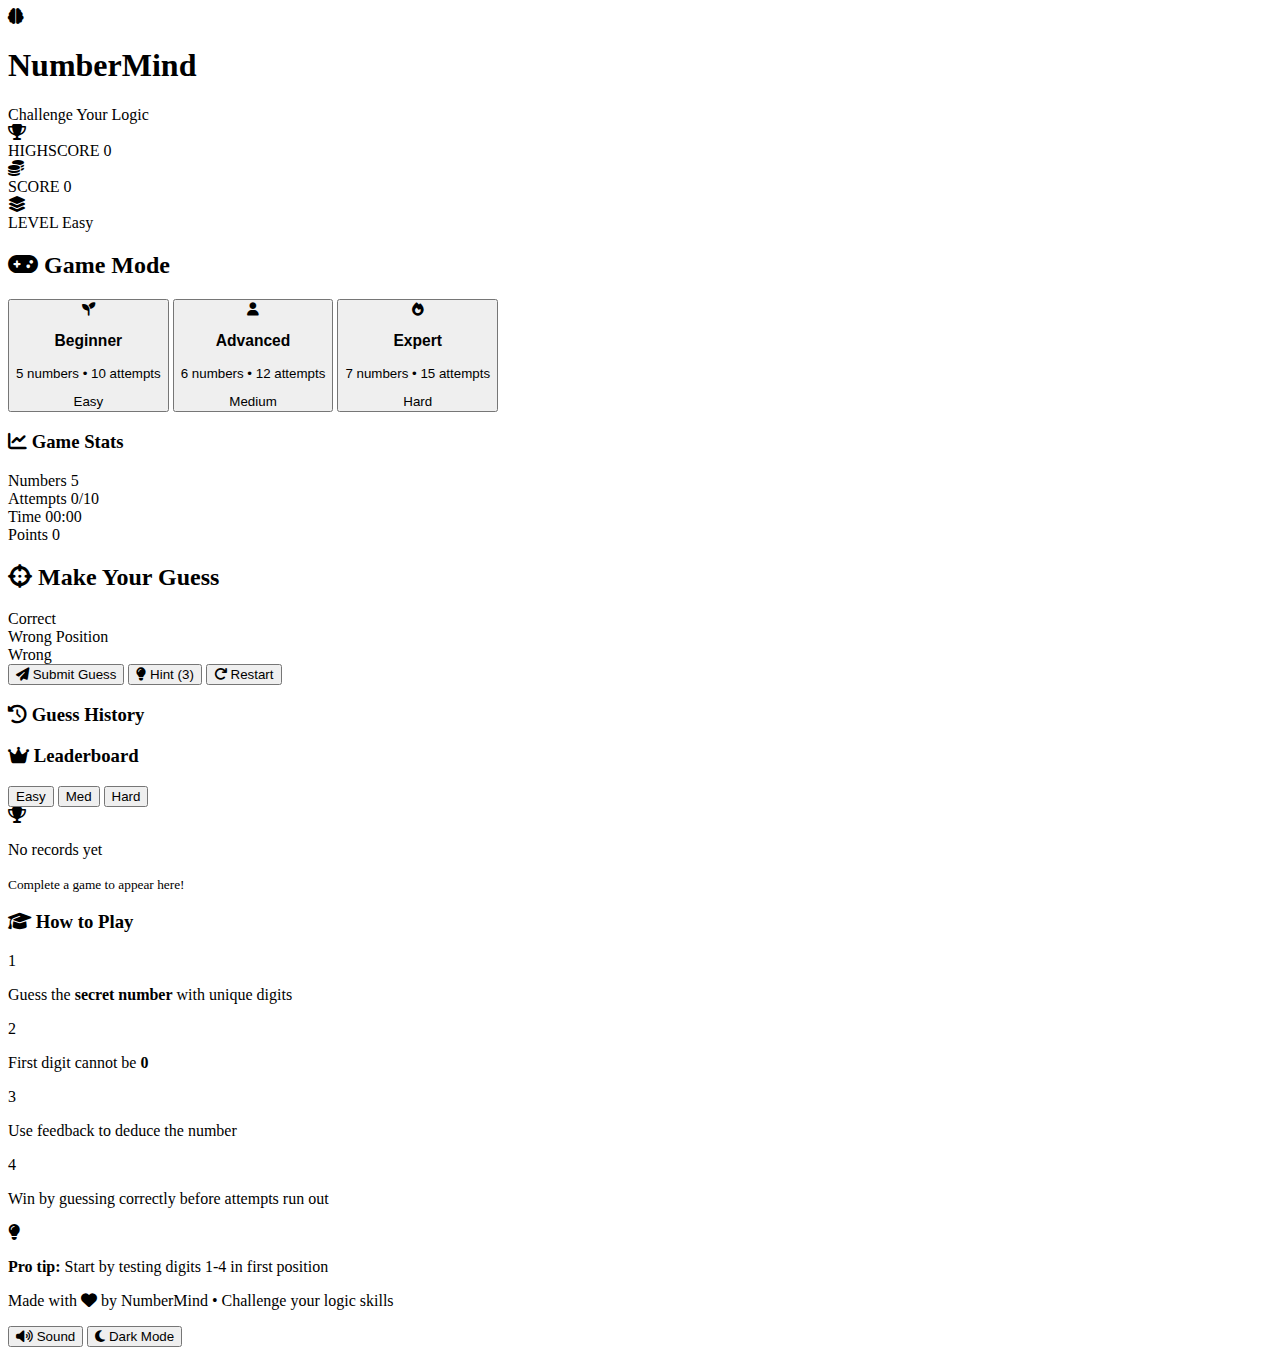
<file: index.html>
<!DOCTYPE html>
<html lang="vi">
<head>
  <meta charset="UTF-8">
  <title>NumberMind | Game Đoán Số Thông Minh</title>
  <meta name="viewport" content="width=device-width, initial-scale=1">
  <link rel="preconnect" href="https://fonts.googleapis.com">
  <link rel="preconnect" href="https://fonts.gstatic.com" crossorigin>
  <link href="https://fonts.googleapis.com/css2?family=Inter:wght@300;400;500;600;700&family=Poppins:wght@400;500;600;700&display=swap" rel="stylesheet">
  <link rel="stylesheet" href="https://cdnjs.cloudflare.com/ajax/libs/font-awesome/6.4.0/css/all.min.css">
  <style>
    /* CSS sẽ được đưa vào đây để giữ trong một file */
  </style>
</head>
<body>
  <div class="app-container">
    
    <!-- Header với logo và thông tin game -->
    <header class="game-header">
      <div class="header-content">
        <div class="logo">
          <i class="fas fa-brain"></i>
          <h1>NumberMind</h1>
          <span class="tagline">Challenge Your Logic</span>
        </div>
        
        <div class="player-stats">
          <div class="stat-card">
            <div class="stat-icon">
              <i class="fas fa-trophy"></i>
            </div>
            <div class="stat-info">
              <span class="stat-label">HIGHSCORE</span>
              <span id="highscore" class="stat-value">0</span>
            </div>
          </div>
          
          <div class="stat-card">
            <div class="stat-icon">
              <i class="fas fa-coins"></i>
            </div>
            <div class="stat-info">
              <span class="stat-label">SCORE</span>
              <span id="score" class="stat-value">0</span>
            </div>
          </div>
          
          <div class="stat-card">
            <div class="stat-icon">
              <i class="fas fa-layer-group"></i>
            </div>
            <div class="stat-info">
              <span class="stat-label">LEVEL</span>
              <span id="level" class="stat-value">Easy</span>
            </div>
          </div>
        </div>
      </div>
    </header>

    <!-- Main Game Container -->
    <main class="game-container">
      <div class="game-grid">
        
        <!-- Left Panel: Game Controls -->
        <div class="left-panel">
          <div class="mode-selector">
            <h2><i class="fas fa-gamepad"></i> Game Mode</h2>
            <div class="mode-grid">
              <button class="mode-card active" data-mode="easy">
                <div class="mode-icon">
                  <i class="fas fa-seedling"></i>
                </div>
                <div class="mode-content">
                  <h3>Beginner</h3>
                  <p>5 numbers • 10 attempts</p>
                  <div class="difficulty-badge easy">Easy</div>
                </div>
              </button>
              
              <button class="mode-card" data-mode="normal">
                <div class="mode-icon">
                  <i class="fas fa-user"></i>
                </div>
                <div class="mode-content">
                  <h3>Advanced</h3>
                  <p>6 numbers • 12 attempts</p>
                  <div class="difficulty-badge normal">Medium</div>
                </div>
              </button>
              
              <button class="mode-card" data-mode="hard">
                <div class="mode-icon">
                  <i class="fas fa-fire"></i>
                </div>
                <div class="mode-content">
                  <h3>Expert</h3>
                  <p>7 numbers • 15 attempts</p>
                  <div class="difficulty-badge hard">Hard</div>
                </div>
              </button>
            </div>
          </div>
          
          <div class="game-info-card">
            <h3><i class="fas fa-chart-line"></i> Game Stats</h3>
            <div class="stats-grid">
              <div class="stat-item">
                <span class="stat-title">Numbers</span>
                <span id="currentLength" class="stat-data">5</span>
              </div>
              <div class="stat-item">
                <span class="stat-title">Attempts</span>
                <span id="attemptInfo" class="stat-data">0/10</span>
              </div>
              <div class="stat-item">
                <span class="stat-title">Time</span>
                <span id="timer" class="stat-data">00:00</span>
              </div>
              <div class="stat-item">
                <span class="stat-title">Points</span>
                <span id="currentScore" class="stat-data">0</span>
              </div>
            </div>
          </div>
        </div>
        
        <!-- Center Panel: Game Play -->
        <div class="center-panel">
          <div class="game-header-section">
            <h2><i class="fas fa-crosshairs"></i> Make Your Guess</h2>
            <div class="legend">
              <div class="legend-item">
                <span class="legend-dot correct"></span>
                <span>Correct</span>
              </div>
              <div class="legend-item">
                <span class="legend-dot partial"></span>
                <span>Wrong Position</span>
              </div>
              <div class="legend-item">
                <span class="legend-dot wrong"></span>
                <span>Wrong</span>
              </div>
            </div>
          </div>
          
          <div class="guess-section">
            <form id="guessForm" autocomplete="off">
              <div class="input-grid" id="inputs">
                <!-- Inputs will be generated here -->
              </div>
              
              <div id="error" class="error-message"></div>
              
              <div class="action-buttons">
                <button type="submit" class="btn-primary">
                  <i class="fas fa-paper-plane"></i>
                  Submit Guess
                </button>
                <button type="button" id="hintBtn" class="btn-secondary">
                  <i class="fas fa-lightbulb"></i>
                  Hint <span id="hintCount">(3)</span>
                </button>
                <button type="button" id="restartBtn" class="btn-outline">
                  <i class="fas fa-redo"></i>
                  Restart
                </button>
              </div>
            </form>
          </div>
          
          <div class="history-section">
            <h3><i class="fas fa-history"></i> Guess History</h3>
            <div id="history" class="history-list">
              <!-- History items will be added here -->
            </div>
          </div>
          
          <div class="game-result" id="endMessage" style="display: none;">
            <!-- Game result messages will be shown here -->
          </div>
          
          <div id="playAgain" class="play-again-section" style="display: none;">
            <button id="playAgainBtn" class="btn-success">
              <i class="fas fa-play-circle"></i>
              Play Again
            </button>
          </div>
        </div>
        
        <!-- Right Panel: Leaderboard & Info -->
        <div class="right-panel">
          <div class="leaderboard-card">
            <div class="card-header">
              <h3><i class="fas fa-crown"></i> Leaderboard</h3>
              <div class="leaderboard-tabs">
                <button class="tab-btn active" data-tab="easy">Easy</button>
                <button class="tab-btn" data-tab="normal">Med</button>
                <button class="tab-btn" data-tab="hard">Hard</button>
              </div>
            </div>
            
            <div id="leaderboard" class="leaderboard-list">
              <div class="empty-state">
                <i class="fas fa-trophy"></i>
                <p>No records yet</p>
                <small>Complete a game to appear here!</small>
              </div>
            </div>
          </div>
          
          <div class="instructions-card">
            <h3><i class="fas fa-graduation-cap"></i> How to Play</h3>
            <div class="instruction-steps">
              <div class="step">
                <div class="step-number">1</div>
                <p>Guess the <strong>secret number</strong> with unique digits</p>
              </div>
              <div class="step">
                <div class="step-number">2</div>
                <p>First digit cannot be <strong>0</strong></p>
              </div>
              <div class="step">
                <div class="step-number">3</div>
                <p>Use feedback to deduce the number</p>
              </div>
              <div class="step">
                <div class="step-number">4</div>
                <p>Win by guessing correctly before attempts run out</p>
              </div>
            </div>
            
            <div class="tip-box">
              <i class="fas fa-lightbulb"></i>
              <p><strong>Pro tip:</strong> Start by testing digits 1-4 in first position</p>
            </div>
          </div>
        </div>
      </div>
    </main>
    
    <!-- Footer -->
    <footer class="game-footer">
      <p>Made with <i class="fas fa-heart"></i> by NumberMind • Challenge your logic skills</p>
      <div class="footer-links">
        <button id="soundToggle" class="footer-btn">
          <i class="fas fa-volume-up"></i> Sound
        </button>
        <button id="themeToggle" class="footer-btn">
          <i class="fas fa-moon"></i> Dark Mode
        </button>
      </div>
    </footer>
  </div>

  <script>
    // JavaScript sẽ được thêm vào đây
    // Sử dụng code game.js đã được cung cấp trước đó
  </script>
</body>
</html>
</file>
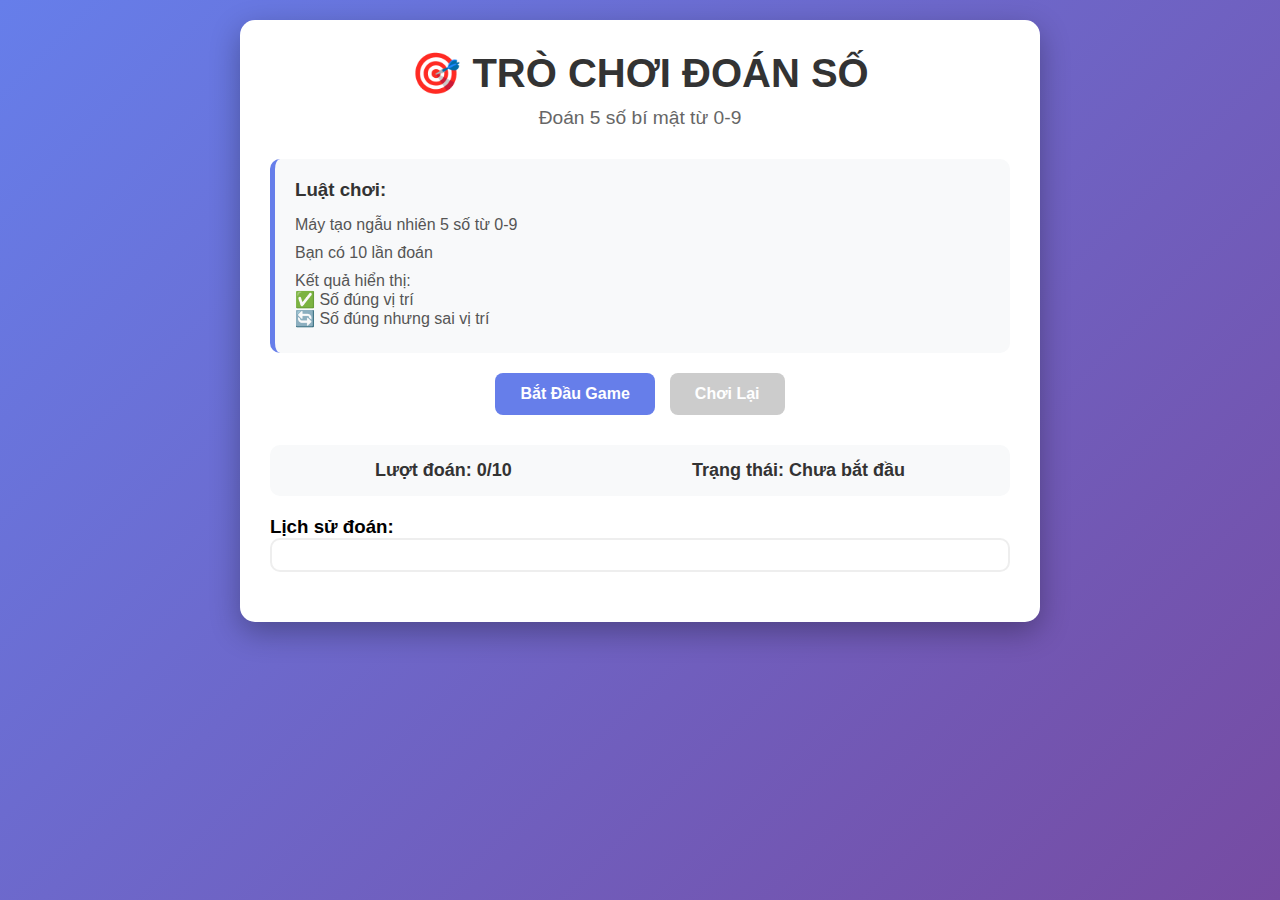
<file: deepseek_html_20251002_bc295e.html>
<!DOCTYPE html>
<html lang="vi">
<head>
    <meta charset="UTF-8">
    <meta name="viewport" content="width=device-width, initial-scale=1.0">
    <title>Trò Chơi Đoán Số</title>
    <link rel="stylesheet" href="style.css">
</head>
<body>
    <div class="container">
        <header>
            <h1>🎯 TRÒ CHƠI ĐOÁN SỐ</h1>
            <p>Đoán 5 số bí mật từ 0-9</p>
        </header>

        <div class="game-info">
            <div class="info-box">
                <h3>Luật chơi:</h3>
                <ul>
                    <li>Máy tạo ngẫu nhiên 5 số từ 0-9</li>
                    <li>Bạn có 10 lần đoán</li>
                    <li>Kết quả hiển thị:
                        <br>✅ Số đúng vị trí
                        <br>🔄 Số đúng nhưng sai vị trí
                    </li>
                </ul>
            </div>
        </div>

        <div class="game-controls">
            <button id="startBtn" class="btn btn-primary">Bắt Đầu Game</button>
            <button id="resetBtn" class="btn btn-secondary">Chơi Lại</button>
        </div>

        <div class="input-section" id="inputSection" style="display: none;">
            <h3>Nhập dự đoán của bạn:</h3>
            <div class="guess-inputs">
                <input type="number" min="0" max="9" class="number-input" data-index="0">
                <input type="number" min="0" max="9" class="number-input" data-index="1">
                <input type="number" min="0" max="9" class="number-input" data-index="2">
                <input type="number" min="0" max="9" class="number-input" data-index="3">
                <input type="number" min="0" max="9" class="number-input" data-index="4">
            </div>
            <button id="submitGuess" class="btn btn-success">Đoán</button>
        </div>

        <div class="game-stats">
            <div class="stat">
                <span>Lượt đoán: </span>
                <span id="attempts">0</span>/10
            </div>
            <div class="stat">
                <span>Trạng thái: </span>
                <span id="gameStatus">Chưa bắt đầu</span>
            </div>
        </div>

        <div class="results-section">
            <h3>Lịch sử đoán:</h3>
            <div id="resultsContainer" class="results-container"></div>
        </div>

        <div id="secretDisplay" class="secret-display" style="display: none;">
            <h3>Số bí mật: <span id="secretNumbers"></span></h3>
        </div>
    </div>

    <script src="script.js"></script>
</body>
</html>
</file>
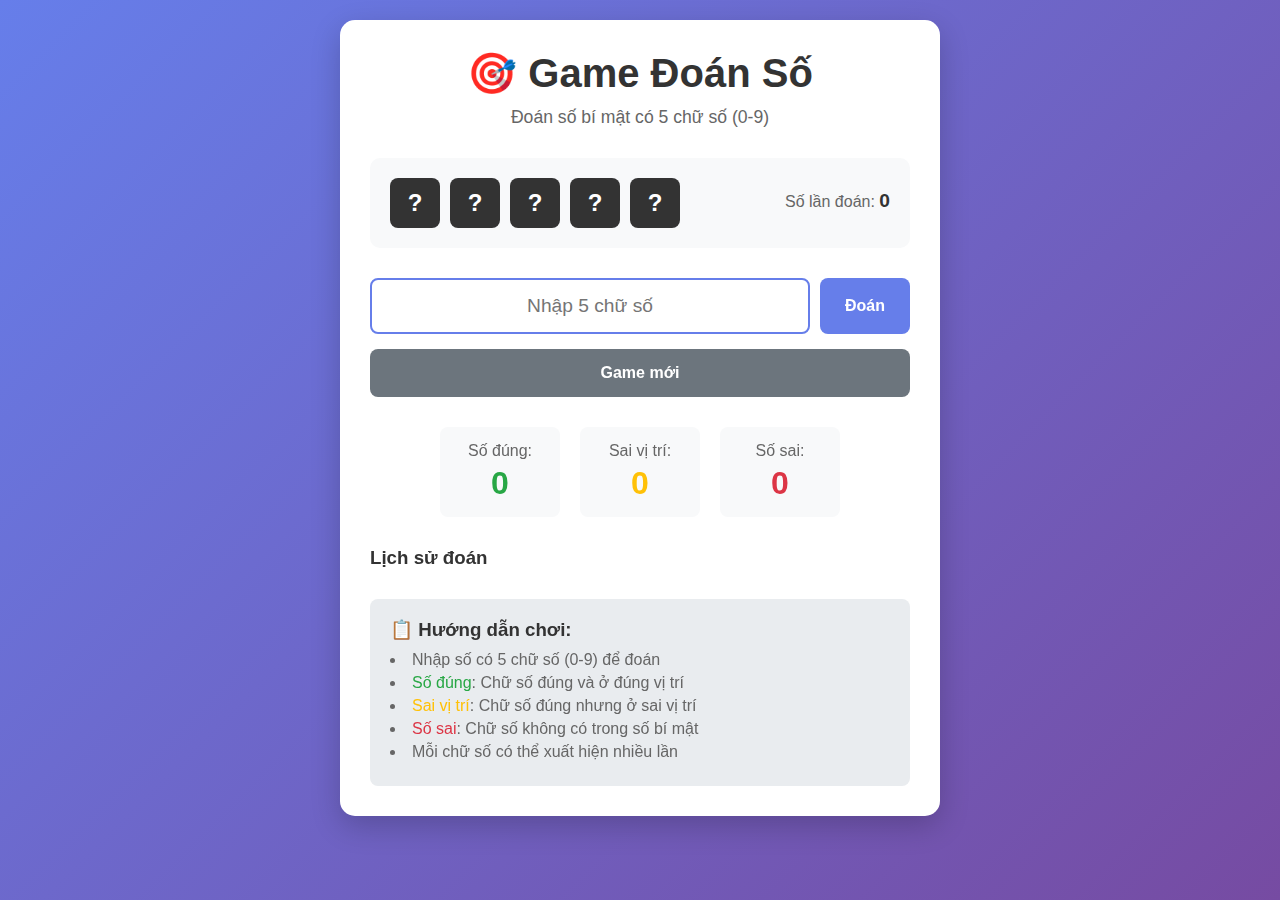
<file: deepseek_html_20251003_99607c.html>
<!DOCTYPE html>
<html lang="vi">
<head>
    <meta charset="UTF-8">
    <meta name="viewport" content="width=device-width, initial-scale=1.0">
    <title>Game Đoán Số - Number Guessing Game</title>
    <style>
        * {
            margin: 0;
            padding: 0;
            box-sizing: border-box;
        }

        body {
            font-family: 'Segoe UI', Tahoma, Geneva, Verdana, sans-serif;
            background: linear-gradient(135deg, #667eea 0%, #764ba2 100%);
            min-height: 100vh;
            padding: 20px;
        }

        .container {
            max-width: 600px;
            margin: 0 auto;
            background: white;
            border-radius: 15px;
            padding: 30px;
            box-shadow: 0 10px 30px rgba(0, 0, 0, 0.2);
        }

        header {
            text-align: center;
            margin-bottom: 30px;
        }

        header h1 {
            color: #333;
            font-size: 2.5em;
            margin-bottom: 10px;
        }

        header p {
            color: #666;
            font-size: 1.1em;
        }

        .game-info {
            display: flex;
            justify-content: space-between;
            align-items: center;
            margin-bottom: 30px;
            padding: 20px;
            background: #f8f9fa;
            border-radius: 10px;
        }

        .secret-display {
            display: flex;
            gap: 10px;
        }

        .secret-display span {
            width: 50px;
            height: 50px;
            background: #333;
            color: white;
            display: flex;
            align-items: center;
            justify-content: center;
            border-radius: 8px;
            font-size: 1.5em;
            font-weight: bold;
        }

        .stats {
            text-align: right;
        }

        .stat-item {
            margin-bottom: 5px;
        }

        .stat-label {
            color: #666;
            font-weight: 500;
        }

        .stat-value {
            color: #333;
            font-weight: bold;
            font-size: 1.2em;
        }

        .input-section {
            margin-bottom: 30px;
        }

        .input-group {
            display: flex;
            gap: 10px;
            margin-bottom: 15px;
        }

        #guessInput {
            flex: 1;
            padding: 15px;
            font-size: 1.2em;
            border: 2px solid #ddd;
            border-radius: 8px;
            text-align: center;
            transition: border-color 0.3s;
        }

        #guessInput:focus {
            outline: none;
            border-color: #667eea;
        }

        button {
            padding: 15px 25px;
            font-size: 1em;
            border: none;
            border-radius: 8px;
            cursor: pointer;
            transition: all 0.3s;
            font-weight: 600;
        }

        #guessBtn {
            background: #667eea;
            color: white;
        }

        #guessBtn:hover {
            background: #5a6fd8;
            transform: translateY(-2px);
        }

        #newGameBtn {
            background: #6c757d;
            color: white;
            width: 100%;
        }

        #newGameBtn:hover {
            background: #5a6268;
        }

        .result-section {
            margin-bottom: 30px;
        }

        .feedback {
            display: flex;
            gap: 20px;
            justify-content: center;
            flex-wrap: wrap;
        }

        .feedback-item {
            text-align: center;
            padding: 15px;
            background: #f8f9fa;
            border-radius: 8px;
            min-width: 120px;
        }

        .label {
            display: block;
            color: #666;
            margin-bottom: 5px;
            font-weight: 500;
        }

        .value {
            font-size: 2em;
            font-weight: bold;
        }

        .correct {
            color: #28a745;
        }

        .wrong-pos {
            color: #ffc107;
        }

        .wrong {
            color: #dc3545;
        }

        .history-section {
            margin-bottom: 30px;
        }

        .history-section h3 {
            margin-bottom: 15px;
            color: #333;
        }

        .history-item {
            display: flex;
            justify-content: space-between;
            align-items: center;
            padding: 12px 15px;
            margin-bottom: 8px;
            background: #f8f9fa;
            border-radius: 8px;
            border-left: 4px solid #667eea;
        }

        .history-number {
            font-weight: bold;
            font-size: 1.1em;
        }

        .history-feedback {
            display: flex;
            gap: 15px;
        }

        .history-feedback span {
            font-weight: 600;
        }

        .instructions {
            background: #e9ecef;
            padding: 20px;
            border-radius: 8px;
        }

        .instructions h3 {
            margin-bottom: 10px;
            color: #333;
        }

        .instructions ul {
            list-style-position: inside;
            color: #666;
        }

        .instructions li {
            margin-bottom: 5px;
        }

        /* Modal Styles */
        .modal {
            display: none;
            position: fixed;
            z-index: 1000;
            left: 0;
            top: 0;
            width: 100%;
            height: 100%;
            background-color: rgba(0, 0, 0, 0.5);
        }

        .modal-content {
            background-color: white;
            margin: 15% auto;
            padding: 30px;
            border-radius: 15px;
            width: 90%;
            max-width: 400px;
            text-align: center;
            position: relative;
        }

        .close {
            color: #aaa;
            float: right;
            font-size: 28px;
            font-weight: bold;
            position: absolute;
            right: 15px;
            top: 10px;
            cursor: pointer;
        }

        .close:hover {
            color: #333;
        }

        .victory-number {
            font-size: 2em;
            font-weight: bold;
            color: #28a745;
            display: block;
            margin: 10px 0;
        }

        #playAgainBtn {
            background: #667eea;
            color: white;
            padding: 12px 30px;
            margin-top: 15px;
        }

        #playAgainBtn:hover {
            background: #5a6fd8;
        }

        /* Responsive Design */
        @media (max-width: 600px) {
            .container {
                padding: 20px;
                margin: 10px;
            }
            
            .feedback {
                flex-direction: column;
                gap: 15px;
            }
            
            .game-info {
                flex-direction: column;
                gap: 20px;
                text-align: center;
            }
            
            .input-group {
                flex-direction: column;
            }
            
            .history-item {
                flex-direction: column;
                gap: 10px;
                text-align: center;
            }
            
            .history-feedback {
                justify-content: center;
            }
        }
    </style>
</head>
<body>
    <div class="container">
        <header>
            <h1>🎯 Game Đoán Số</h1>
            <p>Đoán số bí mật có 5 chữ số (0-9)</p>
        </header>

        <div class="game-info">
            <div class="secret-display" id="secretDisplay">
                <span>?</span><span>?</span><span>?</span><span>?</span><span>?</span>
            </div>
            
            <div class="stats">
                <div class="stat-item">
                    <span class="stat-label">Số lần đoán:</span>
                    <span class="stat-value" id="attemptCount">0</span>
                </div>
            </div>
        </div>

        <div class="input-section">
            <div class="input-group">
                <input type="text" id="guessInput" maxlength="5" placeholder="Nhập 5 chữ số" 
                       pattern="[0-9]{5}" title="Vui lòng nhập đúng 5 chữ số">
                <button id="guessBtn">Đoán</button>
            </div>
            <button id="newGameBtn" class="secondary">Game mới</button>
        </div>

        <div class="result-section">
            <div class="feedback" id="feedback">
                <div class="feedback-item">
                    <span class="label">Số đúng:</span>
                    <span class="value correct" id="correctCount">0</span>
                </div>
                <div class="feedback-item">
                    <span class="label">Sai vị trí:</span>
                    <span class="value wrong-pos" id="wrongPositionCount">0</span>
                </div>
                <div class="feedback-item">
                    <span class="label">Số sai:</span>
                    <span class="value wrong" id="wrongCount">0</span>
                </div>
            </div>
        </div>

        <div class="history-section">
            <h3>Lịch sử đoán</h3>
            <div class="history-list" id="historyList">
                <!-- History items will be added here -->
            </div>
        </div>

        <div class="instructions">
            <h3>📋 Hướng dẫn chơi:</h3>
            <ul>
                <li>Nhập số có 5 chữ số (0-9) để đoán</li>
                <li><span class="correct">Số đúng</span>: Chữ số đúng và ở đúng vị trí</li>
                <li><span class="wrong-pos">Sai vị trí</span>: Chữ số đúng nhưng ở sai vị trí</li>
                <li><span class="wrong">Số sai</span>: Chữ số không có trong số bí mật</li>
                <li>Mỗi chữ số có thể xuất hiện nhiều lần</li>
            </ul>
        </div>
    </div>

    <!-- Victory Modal -->
    <div id="victoryModal" class="modal">
        <div class="modal-content">
            <span class="close">&times;</span>
            <h2>🎉 Chúc mừng! 🎉</h2>
            <p>Bạn đã đoán đúng số bí mật: <span id="victoryNumber" class="victory-number"></span></p>
            <p>Số lần đoán: <span id="victoryAttempts"></span></p>
            <button id="playAgainBtn">Chơi lại</button>
        </div>
    </div>

    <script>
        class NumberGuessingGame {
            constructor() {
                this.secretNumber = '';
                this.attempts = 0;
                this.gameHistory = [];
                this.isGameOver = false;
                
                this.initializeElements();
                this.bindEvents();
                this.startNewGame();
            }
            
            initializeElements() {
                this.guessInput = document.getElementById('guessInput');
                this.guessBtn = document.getElementById('guessBtn');
                this.newGameBtn = document.getElementById('newGameBtn');
                this.attemptCount = document.getElementById('attemptCount');
                this.correctCount = document.getElementById('correctCount');
                this.wrongPositionCount = document.getElementById('wrongPositionCount');
                this.wrongCount = document.getElementById('wrongCount');
                this.historyList = document.getElementById('historyList');
                this.secretDisplay = document.getElementById('secretDisplay');
                this.victoryModal = document.getElementById('victoryModal');
                this.victoryNumber = document.getElementById('victoryNumber');
                this.victoryAttempts = document.getElementById('victoryAttempts');
                this.playAgainBtn = document.getElementById('playAgainBtn');
                this.closeModal = document.querySelector('.close');
            }
            
            bindEvents() {
                this.guessBtn.addEventListener('click', () => this.makeGuess());
                this.newGameBtn.addEventListener('click', () => this.startNewGame());
                this.playAgainBtn.addEventListener('click', () => this.startNewGame());
                this.closeModal.addEventListener('click', () => this.closeVictoryModal());
                
                this.guessInput.addEventListener('keypress', (e) => {
                    if (e.key === 'Enter') {
                        this.makeGuess();
                    }
                });
                
                this.guessInput.addEventListener('input', (e) => {
                    e.target.value = e.target.value.replace(/[^0-9]/g, '');
                });
                
                // Close modal when clicking outside
                window.addEventListener('click', (e) => {
                    if (e.target === this.victoryModal) {
                        this.closeVictoryModal();
                    }
                });
            }
            
            generateSecretNumber() {
                let secret = '';
                for (let i = 0; i < 5; i++) {
                    secret += Math.floor(Math.random() * 10).toString();
                }
                return secret;
            }
            
            startNewGame() {
                this.secretNumber = this.generateSecretNumber();
                this.attempts = 0;
                this.gameHistory = [];
                this.isGameOver = false;
                
                this.updateDisplay();
                this.clearHistory();
                this.closeVictoryModal();
                this.guessInput.value = '';
                this.guessInput.focus();
                
                // Reset secret display
                const spans = this.secretDisplay.querySelectorAll('span');
                spans.forEach(span => {
                    span.textContent = '?';
                    span.style.background = '#333';
                });
                
                console.log('Secret number (for testing):', this.secretNumber);
            }
            
            makeGuess() {
                if (this.isGameOver) return;
                
                const guess = this.guessInput.value.trim();
                
                if (!this.isValidGuess(guess)) {
                    alert('Vui lòng nhập đúng 5 chữ số (0-9)!');
                    return;
                }
                
                this.attempts++;
                const result = this.checkGuess(guess);
                this.gameHistory.push({ guess, ...result });
                
                this.updateDisplay();
                this.addToHistory(guess, result);
                
                if (result.correct === 5) {
                    this.showVictory();
                }
                
                this.guessInput.value = '';
            }
            
            isValidGuess(guess) {
                return /^\d{5}$/.test(guess);
            }
            
            checkGuess(guess) {
                let correct = 0;
                let wrongPosition = 0;
                
                const secretUsed = new Array(5).fill(false);
                const guessUsed = new Array(5).fill(false);
                
                // First pass: check correct positions
                for (let i = 0; i < 5; i++) {
                    if (guess[i] === this.secretNumber[i]) {
                        correct++;
                        secretUsed[i] = true;
                        guessUsed[i] = true;
                    }
                }
                
                // Second pass: check correct numbers in wrong positions
                for (let i = 0; i < 5; i++) {
                    if (!guessUsed[i]) {
                        for (let j = 0; j < 5; j++) {
                            if (!secretUsed[j] && guess[i] === this.secretNumber[j]) {
                                wrongPosition++;
                                secretUsed[j] = true;
                                break;
                            }
                        }
                    }
                }
                
                const wrong = 5 - correct - wrongPosition;
                
                return { correct, wrongPosition, wrong };
            }
            
            updateDisplay() {
                this.attemptCount.textContent = this.attempts;
                
                if (this.gameHistory.length > 0) {
                    const lastResult = this.gameHistory[this.gameHistory.length - 1];
                    this.correctCount.textContent = lastResult.correct;
                    this.wrongPositionCount.textContent = lastResult.wrongPosition;
                    this.wrongCount.textContent = lastResult.wrong;
                } else {
                    this.correctCount.textContent = '0';
                    this.wrongPositionCount.textContent = '0';
                    this.wrongCount.textContent = '0';
                }
            }
            
            addToHistory(guess, result) {
                const historyItem = document.createElement('div');
                historyItem.className = 'history-item';
                historyItem.innerHTML = `
                    <div class="history-number">${guess}</div>
                    <div class="history-feedback">
                        <span class="correct">✓ ${result.correct}</span>
                        <span class="wrong-pos">↷ ${result.wrongPosition}</span>
                        <span class="wrong">✗ ${result.wrong}</span>
                    </div>
                `;
                
                this.historyList.prepend(historyItem);
            }
            
            clearHistory() {
                this.historyList.innerHTML = '';
            }
            
            showVictory() {
                this.isGameOver = true;
                this.victoryNumber.textContent = this.secretNumber;
                this.victoryAttempts.textContent = this.attempts;
                this.victoryModal.style.display = 'block';
                
                // Reveal secret number in display
                const spans = this.secretDisplay.querySelectorAll('span');
                spans.forEach((span, index) => {
                    span.textContent = this.secretNumber[index];
                    span.style.background = '#28a745';
                });
            }
            
            closeVictoryModal() {
                this.victoryModal.style.display = 'none';
            }
        }

        // Initialize the game when page loads
        document.addEventListener('DOMContentLoaded', () => {
            new NumberGuessingGame();
        });
    </script>
</body>
</html>
</file>
<file: style.css>
* {
    margin: 0;
    padding: 0;
    box-sizing: border-box;
}

body {
    font-family: 'Segoe UI', Tahoma, Geneva, Verdana, sans-serif;
    background: linear-gradient(135deg, #667eea 0%, #764ba2 100%);
    min-height: 100vh;
    padding: 20px;
}

.container {
    max-width: 800px;
    margin: 0 auto;
    background: white;
    border-radius: 15px;
    padding: 30px;
    box-shadow: 0 10px 30px rgba(0, 0, 0, 0.3);
}

header {
    text-align: center;
    margin-bottom: 30px;
}

header h1 {
    color: #333;
    margin-bottom: 10px;
    font-size: 2.5em;
}

header p {
    color: #666;
    font-size: 1.2em;
}

.game-info {
    margin-bottom: 20px;
}

.info-box {
    background: #f8f9fa;
    padding: 20px;
    border-radius: 10px;
    border-left: 5px solid #667eea;
}

.info-box h3 {
    color: #333;
    margin-bottom: 10px;
}

.info-box ul {
    list-style-type: none;
    padding-left: 0;
}

.info-box li {
    padding: 5px 0;
    color: #555;
}

.game-controls {
    display: flex;
    gap: 15px;
    justify-content: center;
    margin-bottom: 30px;
}

.btn {
    padding: 12px 25px;
    border: none;
    border-radius: 8px;
    font-size: 16px;
    font-weight: bold;
    cursor: pointer;
    transition: all 0.3s ease;
}

.btn-primary {
    background: #667eea;
    color: white;
}

.btn-primary:hover {
    background: #5a6fd8;
    transform: translateY(-2px);
}

.btn-secondary {
    background: #6c757d;
    color: white;
}

.btn-secondary:hover {
    background: #5a6268;
    transform: translateY(-2px);
}

.btn-success {
    background: #28a745;
    color: white;
}

.btn-success:hover {
    background: #218838;
    transform: translateY(-2px);
}

.btn:disabled {
    background: #ccc;
    cursor: not-allowed;
    transform: none;
}

.input-section {
    text-align: center;
    margin-bottom: 30px;
}

.guess-inputs {
    display: flex;
    justify-content: center;
    gap: 10px;
    margin: 20px 0;
}

.number-input {
    width: 60px;
    height: 60px;
    text-align: center;
    font-size: 24px;
    font-weight: bold;
    border: 2px solid #ddd;
    border-radius: 8px;
    outline: none;
    transition: all 0.3s ease;
}

.number-input:focus {
    border-color: #667eea;
    box-shadow: 0 0 10px rgba(102, 126, 234, 0.3);
}

.number-input:invalid {
    border-color: #dc3545;
}

.game-stats {
    display: flex;
    justify-content: space-around;
    margin-bottom: 20px;
    padding: 15px;
    background: #f8f9fa;
    border-radius: 10px;
}

.stat {
    font-size: 18px;
    font-weight: bold;
    color: #333;
}

.results-section {
    margin-bottom: 20px;
}

.results-container {
    max-height: 300px;
    overflow-y: auto;
    border: 2px solid #eee;
    border-radius: 10px;
    padding: 15px;
}

.guess-result {
    display: flex;
    justify-content: space-between;
    align-items: center;
    padding: 10px;
    margin-bottom: 10px;
    background: #f8f9fa;
    border-radius: 8px;
    border-left: 4px solid #667eea;
}

.guess-numbers {
    display: flex;
    gap: 5px;
}

.guess-number {
    width: 35px;
    height: 35px;
    display: flex;
    align-items: center;
    justify-content: center;
    background: white;
    border: 2px solid #ddd;
    border-radius: 5px;
    font-weight: bold;
}

.guess-feedback {
    display: flex;
    gap: 10px;
    align-items: center;
}

.feedback-item {
    display: flex;
    align-items: center;
    gap: 5px;
    padding: 5px 10px;
    background: white;
    border-radius: 15px;
    font-size: 14px;
}

.correct-position {
    color: #28a745;
    border: 1px solid #28a745;
}

.correct-number {
    color: #ffc107;
    border: 1px solid #ffc107;
}

.secret-display {
    text-align: center;
    padding: 15px;
    background: #fff3cd;
    border: 2px solid #ffeaa7;
    border-radius: 10px;
    margin-top: 20px;
}

.secret-numbers {
    display: flex;
    justify-content: center;
    gap: 10px;
    margin-top: 10px;
}

.secret-number {
    width: 50px;
    height: 50px;
    display: flex;
    align-items: center;
    justify-content: center;
    background: #667eea;
    color: white;
    border-radius: 8px;
    font-size: 24px;
    font-weight: bold;
}

.win-message {
    background: #d4edda;
    color: #155724;
    border: 1px solid #c3e6cb;
}

.lose-message {
    background: #f8d7da;
    color: #721c24;
    border: 1px solid #f5c6cb;
}

@media (max-width: 600px) {
    .container {
        padding: 15px;
    }
    
    .guess-inputs {
        gap: 5px;
    }
    
    .number-input {
        width: 50px;
        height: 50px;
        font-size: 20px;
    }
    
    .game-stats {
        flex-direction: column;
        gap: 10px;
        text-align: center;
    }
}
</file>
